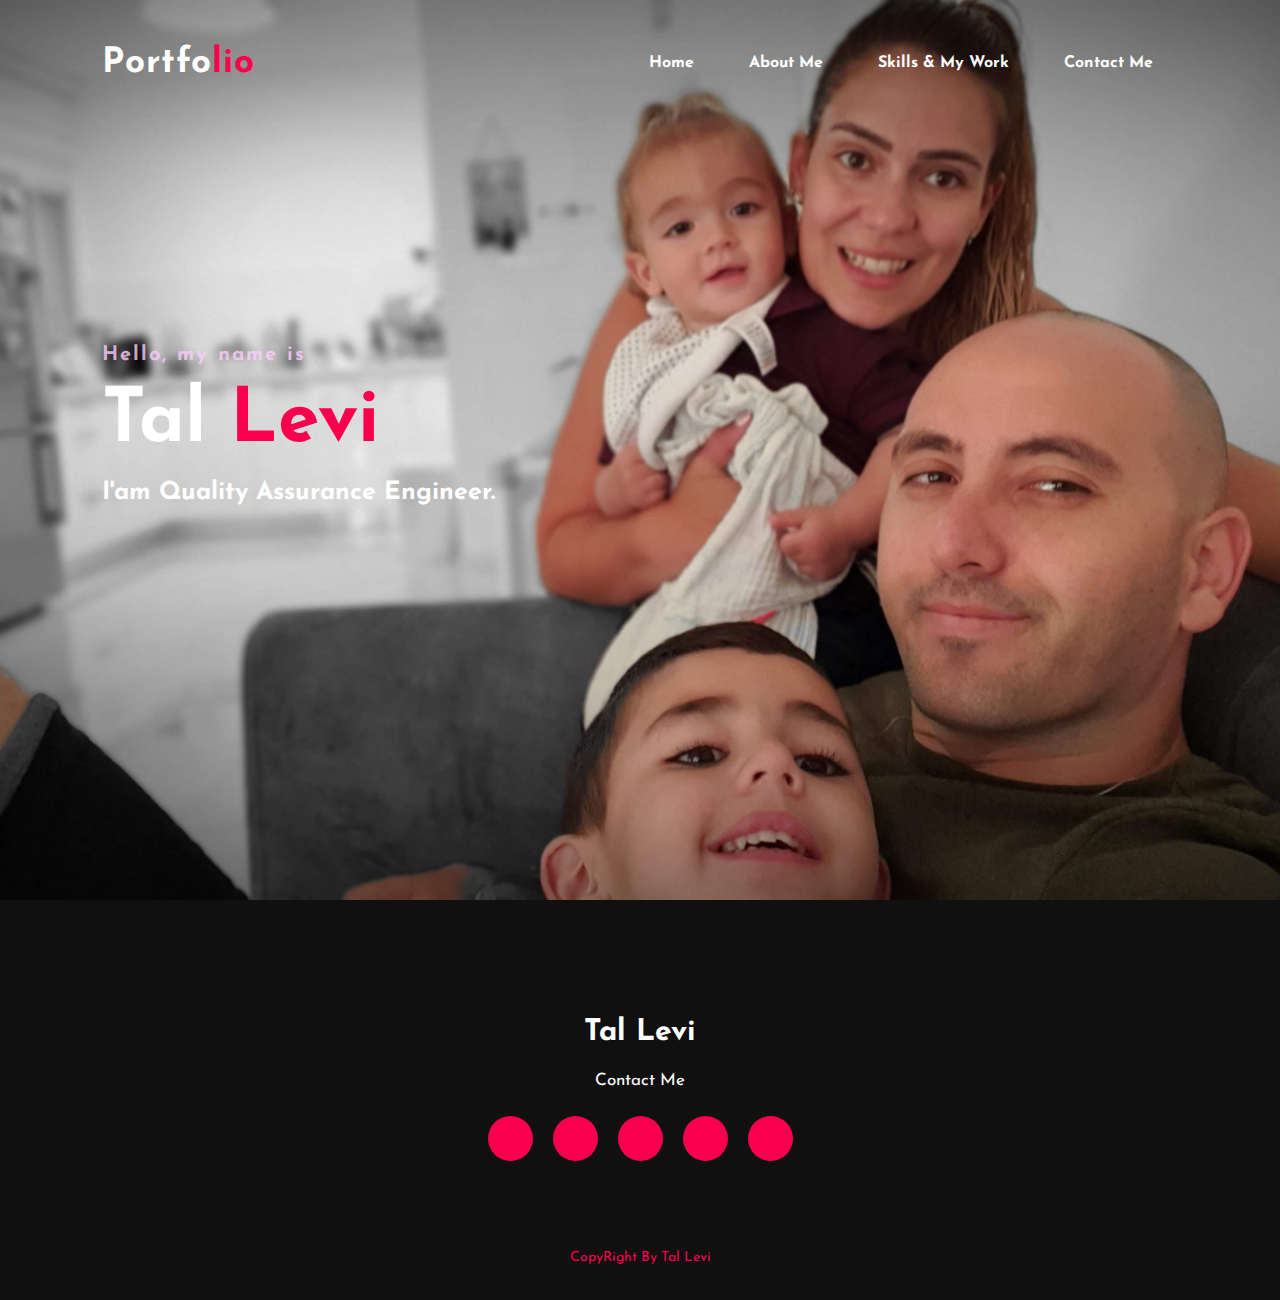
<file: index.html>
<!DOCTYPE html>
<html>
<head>
	<title>Portfolio website</title>
	<link rel="stylesheet" type="text/css" href="css/style.css">

	<link rel="preconnect" href="https://fonts.gstatic.com">
  <link href="https://fonts.googleapis.com/css2?family=Josefin+Sans:ital,wght@0,100;0,200;0,300;0,400;0,500;0,600;0,700;1,100;1,200;1,300;1,400;1,500;1,600;1,700&display=swap" rel="stylesheet">

  <link rel="stylesheet" href="https://cdnjs.cloudflare.com/ajax/libs/font-awesome/5.15.3/css/all.min.css" integrity="sha512-iBBXm8fW90+nuLcSKlbmrPcLa0OT92xO1BIsZ+ywDWZCvqsWgccV3gFoRBv0z+8dLJgyAHIhR35VZc2oM/gI1w==" crossorigin="anonymous" referrerpolicy="no-referrer" />

</head>
<body>
	<!----MAIN Section start---->

	<div class="hero">
		<nav>
			<h2 class="logo">Portfo<span>lio</span></h2>
			<ul>
				<li><a href="file:///D:/Automation%20Course/HTML/MySite/index.html">Home</a></li>
				<li><a href="file:///D:/Automation%20Course/HTML/MySite/AboutMe.html">About Me</a></li>
				<li><a href="file:///D:/Automation%20Course/HTML/MySite/Skills&MyWorks.html">Skills & My Work</a></li>
				<li><a href="#contact-me">Contact Me</a></li>
			</ul>
		</nav>

		<div class="content">
			<h4>Hello, my name is</h4>
			<h1>Tal <span>Levi</span></h1>
			<h3>I'am Quality Assurance Engineer.</h3>
			<div class="newslatter">
			
			</div>
		</div>
	</div>
	
	<!------footer start--------->
		<footer>
		<p>Tal Levi</p>
		<p>Contact Me</p>
		<div class="social">
			<a href="https://www.facebook.com/profile.php?id=1765310035" target="_Blank"><i class="fab fa-facebook-f"></i></a>
			<a href="https://www.linkedin.com/feed/" target="_Blank"><i class="fab fa-linkedin"></i></a>
			<a href="https://wa.me/972542436420" target="_Blank"><i class="fab fa-whatsapp"></i></a>
			<a href="mailto:talvi8942@gmail.com?subject="HTML link><i class="fa fa-envelope" aria-hidden="true"></i></a>
			<a href="tel:+972542436420"><i class="fa fa-phone"></i></a>
		</div>
		<div id="contact-me"></div>
		<p class="end">CopyRight By Tal Levi</p>
	</footer>
</body>
</html>
</file>
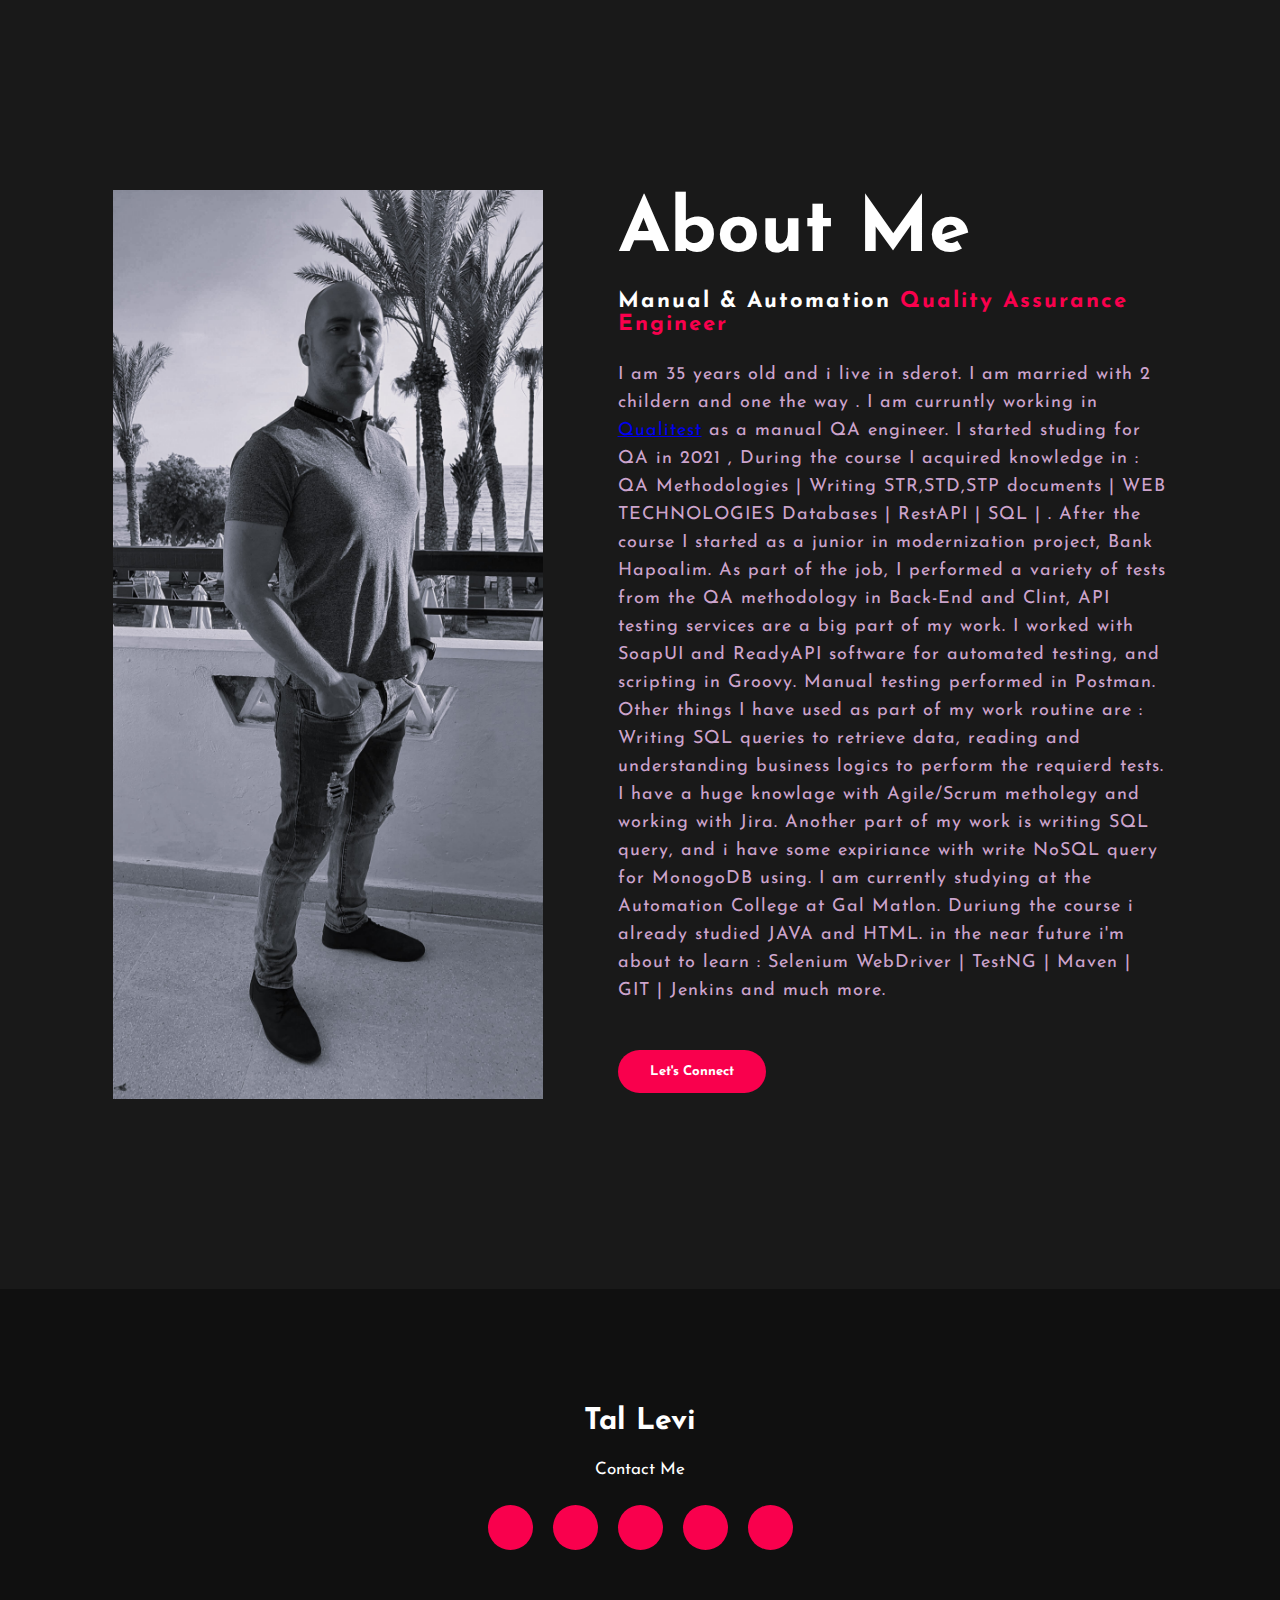
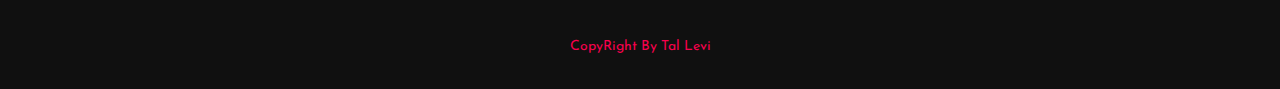
<file: AboutMe.html>
<!DOCTYPE html>
<html>
<head>
	<title>About Me</title>
	<link rel="stylesheet" type="text/css" href="css/style.css">

	<link rel="preconnect" href="https://fonts.gstatic.com">
  <link href="https://fonts.googleapis.com/css2?family=Josefin+Sans:ital,wght@0,100;0,200;0,300;0,400;0,500;0,600;0,700;1,100;1,200;1,300;1,400;1,500;1,600;1,700&display=swap" rel="stylesheet">

  <link rel="stylesheet" href="https://cdnjs.cloudflare.com/ajax/libs/font-awesome/5.15.3/css/all.min.css" integrity="sha512-iBBXm8fW90+nuLcSKlbmrPcLa0OT92xO1BIsZ+ywDWZCvqsWgccV3gFoRBv0z+8dLJgyAHIhR35VZc2oM/gI1w==" crossorigin="anonymous" referrerpolicy="no-referrer" />

</head>
<body>

	<section class="about">
		<div class="main">
			<img src="img/main-img3.jpg">
			<div class="about-text">
				<h2>About Me</h2>
				<h5> Manual & Automation <span> Quality Assurance Engineer</span></h5>
				<p>
				I am 35 years old and i live in sderot.
				I am married with 2 childern and one the way .
				I am curruntly working in <a href="https://il.qualitestgroup.com/" target="_Blank">Qualitest</a> as a manual QA engineer.
				I started studing for QA in 2021 , During the course I acquired knowledge in :
				QA Methodologies | Writing STR,STD,STP documents | WEB TECHNOLOGIES Databases | RestAPI | SQL | .
				After the course I started as a junior in modernization project, Bank Hapoalim.
				As part of the job, I performed a variety of tests from the QA methodology in Back-End and Clint, API testing services are a big part of my work.
				I worked with SoapUI and ReadyAPI software for automated testing, and scripting in Groovy.
				Manual testing performed in Postman.
				Other things I have used as part of my work routine are : 
				Writing SQL queries to retrieve data, reading and understanding business logics to perform the requierd tests.
				I have a huge knowlage with Agile/Scrum metholegy and working with Jira.
				Another part of my work is writing SQL query, and i have some expiriance with write NoSQL query for MonogoDB using.
				I am currently studying at the Automation College at Gal Matlon.
				Duriung the course i already studied JAVA and HTML.
				in the near future i'm about to learn :
				Selenium WebDriver | TestNG | Maven | GIT | Jenkins and much more.
				</p>
				<a href="#footer">
				<button type="button">
				Let's Connect
				</button>
				</a>
			</div>
		</div>
	</section>
	
		<footer>
		<p>Tal Levi</p>
		<p>Contact Me</p>
		<div class="social">
			<a href="https://www.facebook.com/profile.php?id=1765310035" target="_Blank"><i class="fab fa-facebook-f"></i></a>
			<a href="https://www.linkedin.com/feed/" target="_Blank"><i class="fab fa-linkedin"></i></a>
			<a href="https://wa.me/972542436420" target="_Blank"><i class="fab fa-whatsapp"></i></a>
			<a href="mailto:talvi8942@gmail.com?subject="HTML link><i class="fa fa-envelope" aria-hidden="true"></i></a>
			<a href="tel:+972542436420"><i class="fa fa-phone"></i></a>
		</div>
		<div id="footer"></div>
		<p class="end">CopyRight By Tal Levi</p>
	</footer>

</body>
</html>
</file>
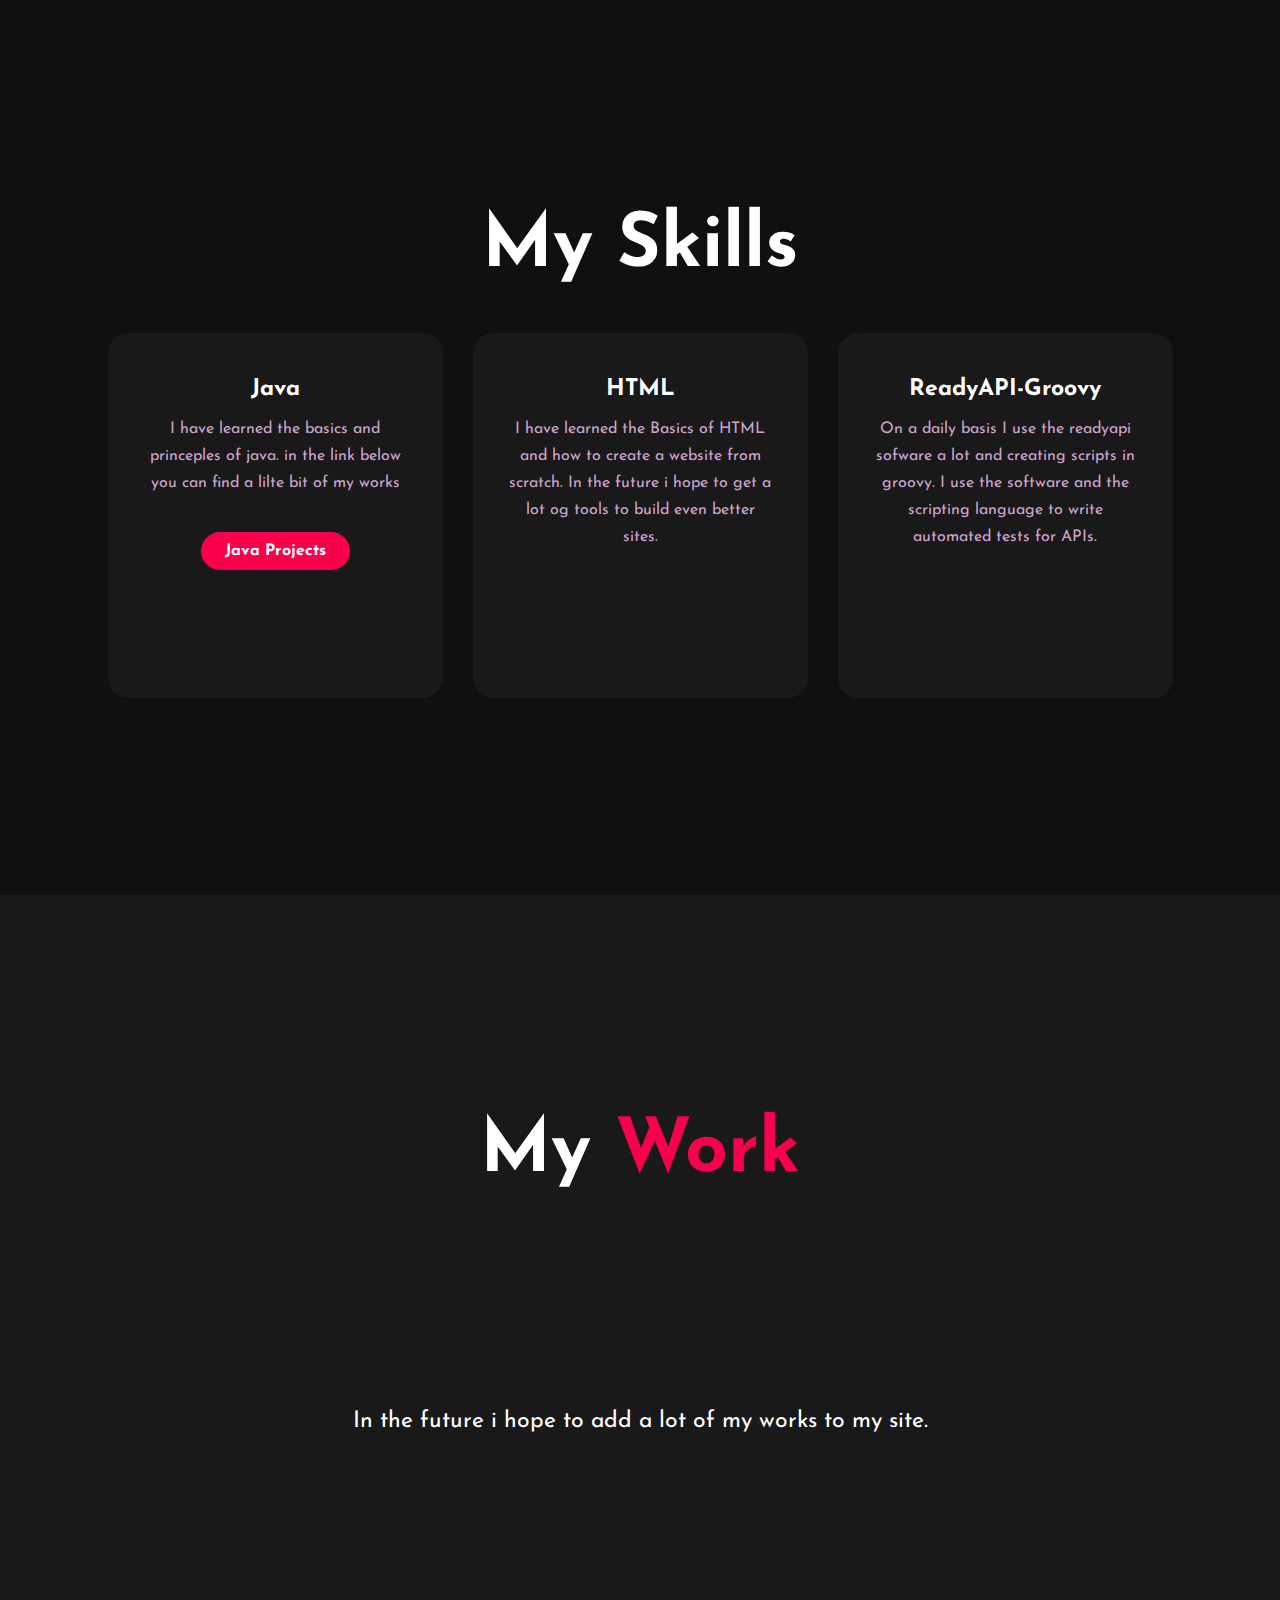
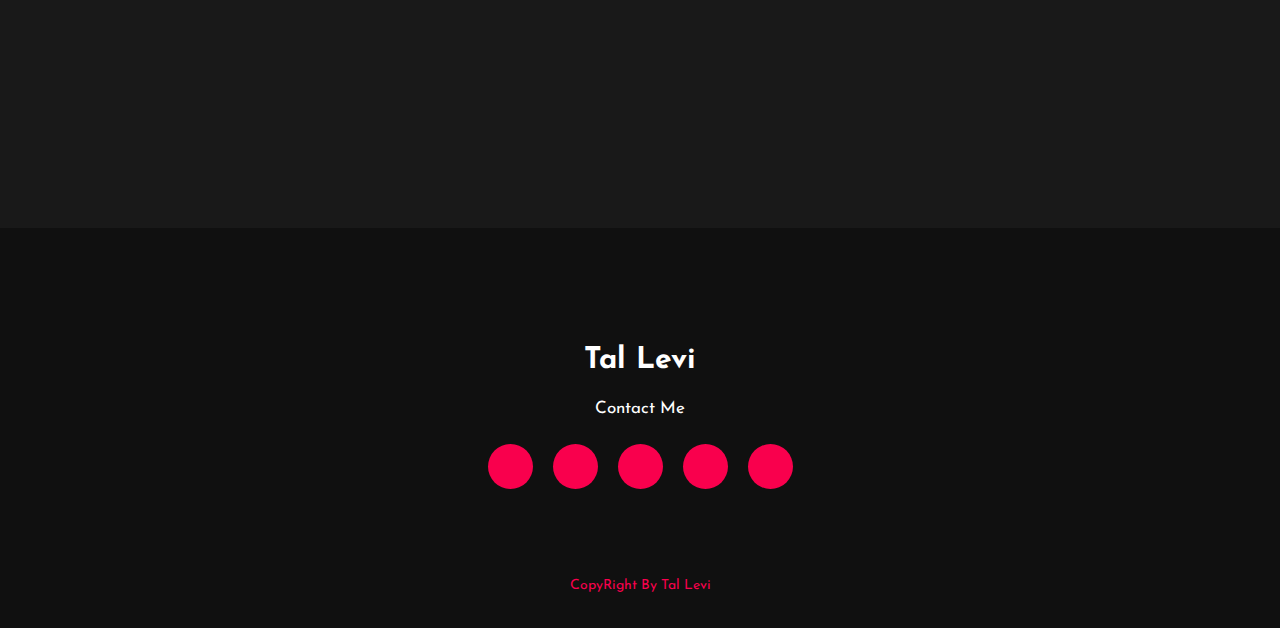
<file: Skills&MyWorks.html>
<!DOCTYPE html>
<html>
<head>
	<title>Skills & My Work</title>
	<link rel="stylesheet" type="text/css" href="css/style.css">

	<link rel="preconnect" href="https://fonts.gstatic.com">
  <link href="https://fonts.googleapis.com/css2?family=Josefin+Sans:ital,wght@0,100;0,200;0,300;0,400;0,500;0,600;0,700;1,100;1,200;1,300;1,400;1,500;1,600;1,700&display=swap" rel="stylesheet">

  <link rel="stylesheet" href="https://cdnjs.cloudflare.com/ajax/libs/font-awesome/5.15.3/css/all.min.css" integrity="sha512-iBBXm8fW90+nuLcSKlbmrPcLa0OT92xO1BIsZ+ywDWZCvqsWgccV3gFoRBv0z+8dLJgyAHIhR35VZc2oM/gI1w==" crossorigin="anonymous" referrerpolicy="no-referrer" />

</head>
<body>

	<div class="skills">
		<div class="title">
			<h2>My Skills</h2>
		</div>

		<div class="box">
			<div class="card">
				<i class="fab fa-java" style="font-size:60px"></i>
				<h5>Java</h5>
				<div class="pra">
					<p>
					I have learned the basics and princeples of java.
					in the link below you can find a lilte bit of my works 
					</p>
					<br/>
					<p style="text-align: center;">
						<a class="button" href="https://drive.google.com/drive/folders/1ejojRXjMDedlFoR2mUluTyOm8Z1OJfsn?usp=sharing" target="_Blank">Java Projects</a>
					</p>
				</div>
			</div>

			<div class="card">
				<i class="fab fa-html5" style="font-size:60px"></i>
				<h5>HTML</h5>
				<div class="pra">
					<p>
					I have learned the Basics of HTML and how to create a website from scratch.
					In the future i hope to get a lot og tools to build even better sites.					
					</p>

					<p style="text-align: center;">
					</p>
				</div>
			</div>

			<div class="card">
				<i class="far fa-bell"></i>
				<h5>ReadyAPI-Groovy</h5>
				<div class="pra">
					<p>
					On a daily basis I use the readyapi sofware a lot and creating scripts in groovy.
					I use the software and the scripting language to write automated tests for APIs.
					</p>
					<p style="text-align: center;">
					</p>
				</div>
			</div>
			
		</div>
	</div>
			<div class="about">
			<div class="title">
			<h2> My <span> Work </span></h2>
			</div>
			<div class="about" >
				<p style="text-align: center; color: white; font-size: 23px; margin-bottom: 15px">
				In the future i hope to add a lot of my works to my site.
				</p>
			</div>
			</div>
			
	<!------footer start--------->
		<footer>
		<p>Tal Levi</p>
		<p>Contact Me</p>
		<div class="social">
			<a href="https://www.facebook.com/profile.php?id=1765310035" target="_Blank"><i class="fab fa-facebook-f"></i></a>
			<a href="https://www.linkedin.com/feed/" target="_Blank"><i class="fab fa-linkedin"></i></a>
			<a href="https://wa.me/972542436420" target="_Blank"><i class="fab fa-whatsapp"></i></a>
			<a href="mailto:talvi8942@gmail.com?subject="HTML link><i class="fa fa-envelope" aria-hidden="true"></i></a>
			<a href="tel:+972542436420"><i class="fa fa-phone"></i></a>
		</div>
		<div id="footer"></div>
		<p class="end">CopyRight By Tal Levi</p>
	</footer>
</body>
</html>
</file>
<file: css/style.css>
*{
	padding: 0;
	margin: 0;
	font-family: 'Josefin Sans', sans-serif;
	box-sizing: border-box;
}
.hero{
	height: 100vh;
	width: 100%;
	background-image: url(../img/background1.jpg);
	background-size: cover;
	background-position: center;
}
nav{
	display: flex;
	align-items: center;
	justify-content: space-between;
	padding-top: 45px;
	padding-left: 8%;
	padding-right: 8%;
}
.logo{
	color: white;
	font-size: 35px;
	letter-spacing: 1px;
	cursor: pointer;
}
span{
	color: #f9004d;
}
nav ul li{
	list-style-type: none;
	display: inline-block;
	padding: 10px  25px;
}
nav ul li a{
	color: white;
	text-decoration: none;
	font-weight: bold;
	text-transform: capitalize;
}
nav ul li a:hover{
	color: #f9004d;
	transition: .4s;
}
.btn{
	background-color:#f9004d;
	color: white;
	text-decoration: none;
	border: 2px solid transparent;
	font-weight: bold;
	padding: 10px 25px;
	border-radius: 30px;
	transition: transform .4s; 
}
.btn:hover{
	transform: scale(1.2);
}
.content{
	position: absolute;
	top: 50%;
	left:8%;
	transform: translateY(-50%);
}
h1{
	color: white;
	margin: 20px 0px 20px;
	font-size: 75px;
}
h3{
	color: white;
	font-size: 25px;
	margin-bottom: 50px;
}
h4{
	color: #fcfc;
	letter-spacing: 2px;
	font-size: 20px;
}
.newslatter form{
	width: 380px;
	max-width: 100%;
	position: relative;
}
.newslatter form input:first-child{
	display: inline-block;
	width: 100%;
	padding: 14px 130px 14px 15px;
	border: 2px solid #f9004d;
	outline: none;
	border-radius: 30px;
}
.newslatter form input:last-child{
	position: absolute;
	display: inline-block;
	outline: none;
	border: none;
	padding: 10px 30px;
	border-radius: 30px;
	background-color:#f9004d;
	color: white;
	box-shadow: 0px 0px 5px #000, 0px 0px 15px #858585;
	top: 6px;
	right: 6px; 
}

.about{
	width: 100%;
	padding: 190px 0px;
	background-color: #191919;
}
.about img{
	height: auto;
	width: 430px;
}
.about-text{
	width: 550px;
}
.main{
	width: 1130px;
	max-width: 95%;
	margin: 0 auto;
	display: flex;
	align-items: center;
	justify-content: space-around;
}
.about-text h2{
	color: white;
	font-size: 75px;
	text-transform: capitalize;
	margin-bottom: 20px;
}
.about-text h5{
	color: white;
	letter-spacing: 2px;
	font-size: 22px;
	margin-bottom: 25px;
	text-transform: capitalize;
}
.about-text p{
	color: #fcfc;
	letter-spacing: 1px;
	line-height: 28px;
	font-size: 18px;
	margin-bottom: 45px;
}
button{
	background-color:#f9004d;
	color: white;
	text-decoration: none;
	border: 2px solid transparent;
	font-weight: bold;
	padding: 13px 30px;
	border-radius: 30px;
	transition: .4s; 
}
button:hover{
	background-color: transparent;
	border: 2px solid #f9004d;
	cursor: pointer;
}

.skills{
	background: #101010;
	width: 100%;
	padding: 180px 0px;
}
.title h2{
	color: white;
	font-size: 75px;
	width: 1130px;
	margin: 30px auto;
	text-align: center;
}
.box{
	display: flex;
	justify-content: center;
	align-items: center;
	min-height: 400px;
}
.card{
	height: 365px;
	width: 335px;
	padding: 20px 35px;
	background: #191919;
	border-radius: 20px;
	margin: 15px;
	position: relative;
	overflow: hidden;
	text-align: center;
}
.card i{
	font-size: 50px;
	display: block;
	text-align: center;
	margin: 25px 0px;
	color: #f9004d;

}
h5{
	color: white;
	font-size: 23px;
	margin-bottom: 15px;
}
.pra p{
	color: #fcfc;
	font-size: 16px;
	line-height: 27px;
	margin-bottom: 25px;
}
.card .button{
	background-color:#f9004d;
	color: white;
	text-decoration: none;
	border: 2px solid transparent;
	font-weight: bold;
	padding: 9px 22px;
	border-radius: 30px;
	transition: .4s; 
}
.card .button:hover{
	background-color: transparent;
	border: 2px solid #f9004d;
	cursor: pointer;
}
.contact-me{
	width: 100%;
	height: 290px;
	background: #191919;
	display: flex;
	align-items: center;
	flex-direction: column;
	justify-content: center;
}
.contact-me p{
	color: white;
	font-size: 30px;
	font-weight: bold;
	margin-bottom: 25px;
}
.contact-me .button-two{
	background-color:#f9004d;
	color: white;
	text-decoration: none;
	border: 2px solid transparent;
	font-weight: bold;
	padding: 13px 30px;
	border-radius: 30px;
	transition: .4s; 
}
.contact-me .button-two:hover{
	background-color: transparent;
	border: 2px solid #f9004d;
	cursor: pointer;
}
footer{
	position: relative;
	width: 100%;
	height: 400px;
	background: #101010;
	display: flex;
	flex-direction: column;
	align-items: center;
	justify-content: center;
}
footer p:nth-child(1){
	font-size: 30px;
	color: white;
	margin-bottom: 20px;
	font-weight: bold;
}
footer p:nth-child(2){
	color: white;
	font-size: 17px;
	width: 500px;
	text-align: center;
	line-height: 26px;
}
.social{
	display: flex;
}
.social a{
	width: 45px;
	height: 45px;
	display: flex;
	align-items: center;
	justify-content: center;
	background:  #f9004d;
	border-radius: 50%;
	margin: 22px 10px;
	color: white;
	text-decoration: none;
	font-size: 20px;
}
.social a:hover{
	transform: scale(1.3);
	transition: .3s;
}
.end{
	position: absolute;
	color:#f9004d;
	bottom: 35px;
	font-size: 14px; 
}
html {
  scroll-behavior: smooth;
}
</file>
